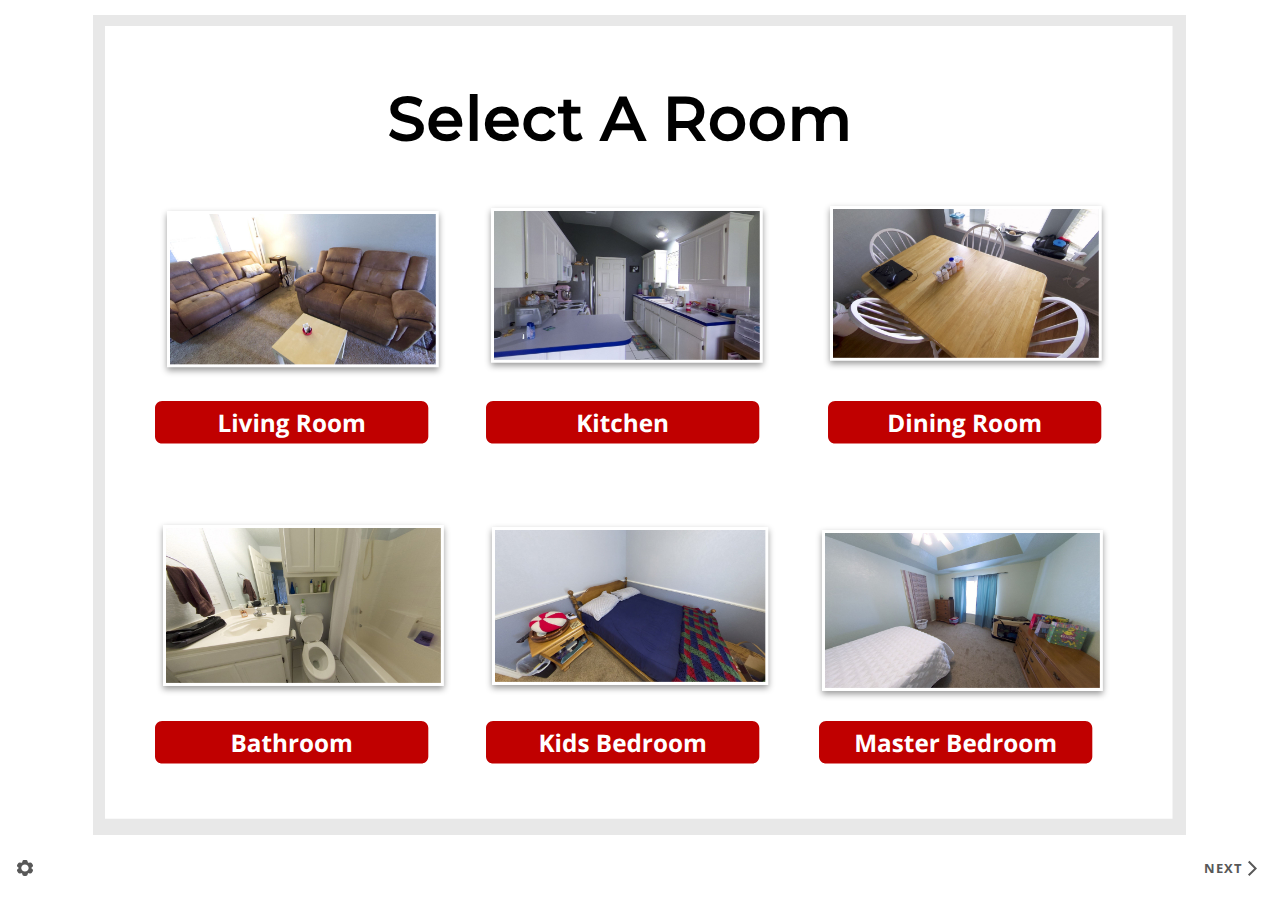
<file: index.html>
﻿<!doctype html>
<html lang="en-US">
<head>
  <meta charset="utf-8">
  <!-- Created using Storyline 360 - http://www.articulate.com  -->
  <!-- version: 3.67.28569.0 -->
  <title>Home Assessment v4</title>
  <meta http-equiv="x-ua-compatible" content="IE=edge"/>
  <meta name="viewport" content="width=device-width,initial-scale=1,user-scalable=no,shrink-to-fit=no,minimal-ui"/>
  <meta name="apple-mobile-web-app-capable" content="yes"/>
  <style>
    html, body { height: 100%; padding: 0; margin: 0 }
    #app { height: 100%; width: 100%; }
  </style>

  <script>
    window.DS = {};
    window.globals = {
      DATA_PATH_BASE: '',
      HAS_FRAME: true,
      HAS_SLIDE: true,

      lmsPresent: false,
      tinCanPresent: false,
      cmi5Present: false,
      aoSupport: false,
      scale: 'noscale',
      captureRc: false,
      browserSize: 'optimal',
      bgColor: '#FFFFFF',
      features: 'AccessibleVideo,FullScreenToggle,IE11Warning,InsertSvgPicture,LayerPresentAsDialog,MultipleQuizTracking,QuestionCorrectVariable,UpdatedThemeEditor',
      themeName: 'unified',
      preloaderColor: '#8C8C8C',
      suppressAnalytics: false,
      productChannel: 'stable',
      publishSource: 'storyline',
      aid: 'aid|115ce2bb-57a9-4a72-ac7b-fd6fd85cc780',
      cid: 'f3a214ff-da99-4f6c-8438-a8d0db9ba910',
      playerVersion: '3.67.28569.0',
      publishTimestamp: '2022-09-13T21:40:34.1175818Z',
      maxIosVideoElements: 10,
      connectionSettings: { },

      
      parseParams: function(qs) {
        if (window.globals.parsedParams != null) {
          return window.globals.parsedParams;
        }
        qs = (qs || window.location.search.substr(1)).split('+').join(' ');
        var params = {},
            tokens,
            re = /[?&]?([^=]+)=([^&]*)/g;

        while (tokens = re.exec(qs)) {
          params[decodeURIComponent(tokens[1]).trim()] =
            decodeURIComponent(tokens[2]).trim();
        }
        window.globals.parsedParams = params;
        return params;
      }

    };
  </script>
  <script>
    var isIe11 = ('ActiveXObject' in window || window.MSBlobBuilder != null)
      && window.msCrypto != null && !window.ActiveXObject;
    if (isIe11 && window.globals.features.indexOf('IE11Warning') != -1) {
      window.globals.unsupportedBrowser = true;
      document.write(atob('[base64]'));
    }
  </script>
  
  <script src='html5/lib/scripts/three.min.js' type=text/javascript></script>
  
</head>
<body style="background: #FFFFFF" class="cs-HTML theme-unified">
  <!-- 360 -->
  <script>!function(e){var i=/iPhone/i,o=/iPod/i,n=/iPad/i,t=/(?=.*\bAndroid\b)(?=.*\bMobile\b)/i,d=/Android/i,s=/(?=.*\bAndroid\b)(?=.*\bSD4930UR\b)/i,b=/(?=.*\bAndroid\b)(?=.*\b(?:KFOT|KFTT|KFJWI|KFJWA|KFSOWI|KFTHWI|KFTHWA|KFAPWI|KFAPWA|KFARWI|KFASWI|KFSAWI|KFSAWA)\b)/i,r=/IEMobile/i,h=/(?=.*\bWindows\b)(?=.*\bARM\b)/i,a=/BlackBerry/i,l=/BB10/i,p=/Opera Mini/i,f=/(CriOS|Chrome)(?=.*\bMobile\b)/i,u=/(?=.*\bFirefox\b)(?=.*\bMobile\b)/i,c=new RegExp("(?:Nexus 7|BNTV250|Kindle Fire|Silk|GT-P1000)","i"),w=function(e,i){return e.test(i)},A=function(e){var A=e||navigator.userAgent,v=A.split("[FBAN");if(void 0!==v[1]&&(A=v[0]),this.apple={phone:w(i,A),ipod:w(o,A),tablet:!w(i,A)&&w(n,A),device:w(i,A)||w(o,A)||w(n,A)},this.amazon={phone:w(s,A),tablet:!w(s,A)&&w(b,A),device:w(s,A)||w(b,A)},this.android={phone:w(s,A)||w(t,A),tablet:!w(s,A)&&!w(t,A)&&(w(b,A)||w(d,A)),device:w(s,A)||w(b,A)||w(t,A)||w(d,A)},this.windows={phone:w(r,A),tablet:w(h,A),device:w(r,A)||w(h,A)},this.other={blackberry:w(a,A),blackberry10:w(l,A),opera:w(p,A),firefox:w(u,A),chrome:w(f,A),device:w(a,A)||w(l,A)||w(p,A)||w(u,A)||w(f,A)},this.seven_inch=w(c,A),this.any=this.apple.device||this.android.device||this.windows.device||this.other.device||this.seven_inch,this.phone=this.apple.phone||this.android.phone||this.windows.phone,this.tablet=this.apple.tablet||this.android.tablet||this.windows.tablet,"undefined"==typeof window)return this},v=function(){var e=new A;return e.Class=A,e};"undefined"!=typeof module&&module.exports&&"undefined"==typeof window?module.exports=A:"undefined"!=typeof module&&module.exports&&"undefined"!=typeof window?module.exports=v():"function"==typeof define&&define.amd?define("isMobile",[],e.isMobile=v()):e.isMobile=v()}(this);
    window.isMobile.apple.tablet = window.isMobile.apple.tablet ||
      (navigator.platform === 'MacIntel' && navigator.maxTouchPoints > 1);
    window.isMobile.apple.device = window.isMobile.apple.device || window.isMobile.apple.tablet;
    window.isMobile.tablet = window.isMobile.tablet || window.isMobile.apple.tablet;
    window.isMobile.any = window.isMobile.any || window.isMobile.apple.tablet;
  </script>

  <div id="focus-sink" tabindex="-1"></div>

  <div id="preso"></div>
  <script>
    (function() {

      var classTypes = [ 'desktop', 'mobile', 'phone', 'tablet' ];

      var addDeviceClasses = function(prefix, testObj) {
        var curr, i;
        for (i = 0; i < classTypes.length; i++) {
          curr = classTypes[i];
          if (testObj[curr]) {
            document.body.classList.add(prefix + curr);
          }
        }
      };

      var params = window.globals.parseParams(),
          isDevicePreview = params.devicepreview === '1',
          isPhoneOverride = params.deviceType === 'phone' || (isDevicePreview && params.phone == '1'),
          isTabletOverride = (params.deviceType === 'tablet' || isDevicePreview) && !isPhoneOverride,
          isMobileOverride = isPhoneOverride || isTabletOverride;

      var deviceView = {
        desktop: !window.isMobile.any && !isMobileOverride,
        mobile: window.isMobile.any || isMobileOverride,
        phone: isPhoneOverride || (window.isMobile.phone && !isTabletOverride),
        tablet: isTabletOverride || window.isMobile.tablet
      };

      window.globals.deviceView = deviceView;
      window.isMobile.desktop = !window.isMobile.any;
      window.isMobile.mobile = window.isMobile.any;

      addDeviceClasses('view-', deviceView);

    })();
  </script>
  
  <script src='story_content/user.js' type=text/javascript></script>
  <div class="slide-loader"></div>

  <script>
    var doc = document, loader = doc.body.querySelector('.slide-loader'); [ 1, 2, 3 ].forEach(function(n) { var d = doc.createElement('div'); d.style.backgroundColor = window.globals.preloaderColor; d.classList.add('mobile-loader-dot'); d.classList.add('dot' + n); loader.appendChild(d); });
  </script>

  <div class="mobile-load-title-overlay" style="display: none">
    <div class="mobile-load-title">Home Assessment v4</div>
  </div>

  <div class="mobile-chrome-warning"></div>

  
<style>
  .warn-connection-dialog {
    display: none;
    background: transparent;
    pointer-events: none;
    position: fixed;
    left: 0;
    top: 0;
    width: 100%;
    height: 100%;
    z-index: 999;
  }

  .warn-connection-content {
    border-radius: 4px;
    background: white;
    border: 1px solid #E7E7E7;
    color: #333333;
    box-shadow: 0 2px 4px rgba(0, 0, 0, 0.25);
    transition: all 150ms ease-out;
    position: absolute;
    white-space: nowrap;
  }

  .view-phone.is-landscape .warn-connection-content {
    left: 23px;
    bottom: 23px;
  }

  .view-tablet.is-landscape .warn-connection-content {
    left: 50%;
    top: 20px;
    transform: translateX(-50%);
  }

  .is-portrait .warn-connection-content {
    transform: translate(-50%, calc(-100% - 15px));
  }

  .warn-connection-content p {
    display: inline-block;
    margin: 0 8px 0 0;
    line-height: 33px;
    font-size: 11px;
  }

  .warn-connection-content svg {
    position: relative;
    vertical-align: middle;
    margin: 0 2px 2px 8px;
  }

  .view-desktop .warn-connection-content {
    left: 1.5em;
    bottom: 1.5em;
  }

  .view-desktop .warn-connection-content p {
    font-size: 1.1em;
  }

  .is-offline .warn-connection-dialog {
    display: block;
  }

  .is-offline .cs-panel * {
    pointer-events: none !important;
  }

  .is-offline .cs-panel {
    pointer-events: all !important;
  }

  .is-offline #nav-controls * {
    pointer-events: none !important;
  }

  .is-offline #nav-controls {
    pointer-events: all !important;
  }
</style>

<div class="warn-connection-dialog">
  <div class="warn-connection-content">
    <svg width="17" height="15" viewBox="0 0 17 15" xmlns="http://www.w3.org/2000/svg">
      <path fill="#8F0000" stroke="white" d="M16.07,12.98 L15.88,12.23 L9.51,1.21 C8.97,0.26,7.6,0.26,7.06,1.21 L0.69,12.23 C0.15,13.16,0.81,14.36,1.91,14.36 H14.65 C15.47,14.36,16.05,13.7,16.07,12.98 Z"/>
      <path fill="white" stroke="white" d="M8.58,5.5 C8.35,5.28,8.5,5.35,8.21,5.32 C8.09,5.35,7.97,5.49,7.96,5.67 C7.97,5.79,7.98,5.92,7.98,6.04 L7.98,6.04 C7.99,6.17,8,6.31,8.01,6.43 L8.01,6.44 C8.03,6.92,8.06,7.41,8.09,7.9 L8.09,7.9 C8.12,8.39,8.14,8.88,8.17,9.37 C8.17,9.39,8.18,9.42,8.2,9.44 C8.23,9.46,8.25,9.47,8.28,9.47 C8.31,9.47,8.34,9.46,8.35,9.44 C8.37,9.43,8.38,9.4,8.39,9.35 L8.39,9.34 C8.39,9.24,8.4,9.15,8.4,9.05 L8.4,9.05 C8.41,8.96,8.41,8.86,8.42,8.75 C8.43,8.44,8.45,8.12,8.47,7.81 L8.47,7.81 C8.49,7.49,8.51,7.18,8.53,6.87 C8.55,6.46,8.56,6.05,8.59,5.64 L8.6,5.62 C8.6,5.57,8.59,5.53,8.58,5.5 L8.21,5.32 Z"/>
      <circle fill="white" stroke="white" cx="8.3" cy="11.35" r="0.3"/>
    </svg>
    <p>You are offline. Trying to reconnect...</p>
  </div>
</div>

<script>
  (function() {
    window.DS.connection = {
      warningShown: false,
      assets: {},
      loadingAssetGroup: false,
      retryDelay: 500
    };

    // @TODO this is POC code and can be cleaned up a bit more if we move forward
    // with the feature



    // The `window.globals.features` variable must be set in `webpack.dev.config` when testing locally - it is not enough
    // to have it in the data - but it must be set there as well.
    var useConnectionMessages = window.AbortController != null &&
      window.location.protocol != 'file:' &&
      window.globals.features.indexOf('ConnectionMessages') != -1;

    window.DS.connection.useConnectionMessages = useConnectionMessages

    var assetCount = 0;
    var checkLoadedId;
    var connectionSettings = window.globals.connectionSettings;

    if (useConnectionMessages && connectionSettings != null) {
      var contentEl = document.querySelector('.warn-connection-content');
      var messageEl = contentEl.querySelector('p')

      if (connectionSettings.useDarkTheme) {
        contentEl.style.borderColor = '#BABBBA';
        contentEl.style.backgroundColor = '#282828';
        contentEl.style.color = '#FFFFFF';
      }

      if (connectionSettings.message != null) {
        messageEl.textContent = window.decodeURIComponent(connectionSettings.message);
      }
    }

    function checkAssetsReady() {
      for (var i in DS.connection.assets) {
        if (!DS.connection.assets[i].success) {
          return false;
        }
      }
      return true;
    }

    function stopAssetGroup() {
      if (!useConnectionMessages) { return; }

      assetCount = 0;

      DS.connection.oldAssetGroup = DS.connection.assets;
      DS.connection.assets = {};
      DS.connection.loadingAssetGroup = false;
      clearInterval(checkLoadedId);
    }

    function startAssetGroup() {
      if (!useConnectionMessages) { return; }
      var ticks = 0;
      clearInterval(checkLoadedId);
      checkLoadedId = setInterval(function() {
        var loaded = 0;
        if (assetCount === 0 && loaded === 0) {
          clearInterval(checkLoadedId);
          return;
        }

        for (var i in DS.connection.assets) {
          if (DS.connection.assets[i].success) {
            loaded++;
          }
        }

        if (assetCount === loaded && checkAssetsReady()) {
          for (var i in DS.connection.assets) {
            if (DS.connection.assets[i].action) {
              DS.connection.assets[i].action();
            }
          }
          hideWarning();
          stopAssetGroup();
        }
      }, 100)
    }

    function requiredAsset(url, action, retry, type) {
      if (!useConnectionMessages) { return; }
      if (DS.connection.assets[url]) { return; }

      DS.connection.assets[url] = {
        success: false, action: action, retry: retry, type: type
      };
      assetCount = Object.keys(DS.connection.assets).length;
      if (!DS.connection.loadingAssetGroup) {
        startAssetGroup();
      }
      DS.connection.loadingAssetGroup = true;
    }

    function assetLoaded(url) {
      if (!useConnectionMessages) { return; }
      if (DS.connection.assets[url]) {
        DS.connection.assets[url].success = true;
      }
    }

    function assetFailed(url) {
      if (!useConnectionMessages) { return; }
      if (!DS.connection.assets[url]) {
        if (/\.js$/.test(url)) {
          setTimeout(function() {
            if (DS.connection.lastSlideLoaded != null) {
              DS.connection.lastSlideLoaded();
            }
          }, DS.connection.retryDelay);
        }
        return;
      }
      if (!DS.connection.warningShown) { showWarning(); }
      if (DS.connection.assets[url].retry) {
        setTimeout(function() {
          if (!DS.connection.assets[url].success) {
            DS.connection.assets[url].retry()
          }
        }, DS.connection.retryDelay);
      }
    }

    function hideWarning() {
      document.body.classList.remove('is-offline');
      DS.connection.warningShown = false;
    }
    DS.connection.hideWarning = hideWarning

    function showWarning(btn) {
      document.body.classList.add('is-offline')
      DS.connection.warningShown = true;
      updateWarningPosition();
    }

    function updateWarningPosition() {
      if (!DS.connection.warningShown) {
        return;
      }

      var isPortrait = document.body.classList.contains('is-portrait');
      var warningEl = document.querySelector('.warn-connection-content');

      if (isPortrait) {
        var slide = document.querySelector('.primary-slide');
        var slideRect = slide.getBoundingClientRect();

        warningEl.style.top = `${slideRect.top}px`
        warningEl.style.left = `${slideRect.left + slideRect.width / 2}px`
      } else {
        warningEl.style.top = null;
        warningEl.style.left = null;
      }

      window.requestAnimationFrame(updateWarningPosition);
    }

    // these will all be noops if the feature flag isn't set in
    // the data and `window.globals.features`
    DS.connection.requiredAsset = requiredAsset;
    DS.connection.assetLoaded = assetLoaded;
    DS.connection.assetFailed = assetFailed;
    DS.connection.stopAssetGroup = stopAssetGroup;
    DS.connection.startAssetGroup = startAssetGroup;
  })();
</script>


  <script>
    
    if (window.autoSpider && window.vInterfaceObject) {
      document.querySelector('.mobile-load-title-overlay').style.display = 'none';
    }
  </script>

  

  <link rel="stylesheet" href="html5/data/css/output.min.css" data-noprefix/>
</body>
<script src="html5/lib/scripts/bootstrapper.min.js"></script>
</html>
</file>
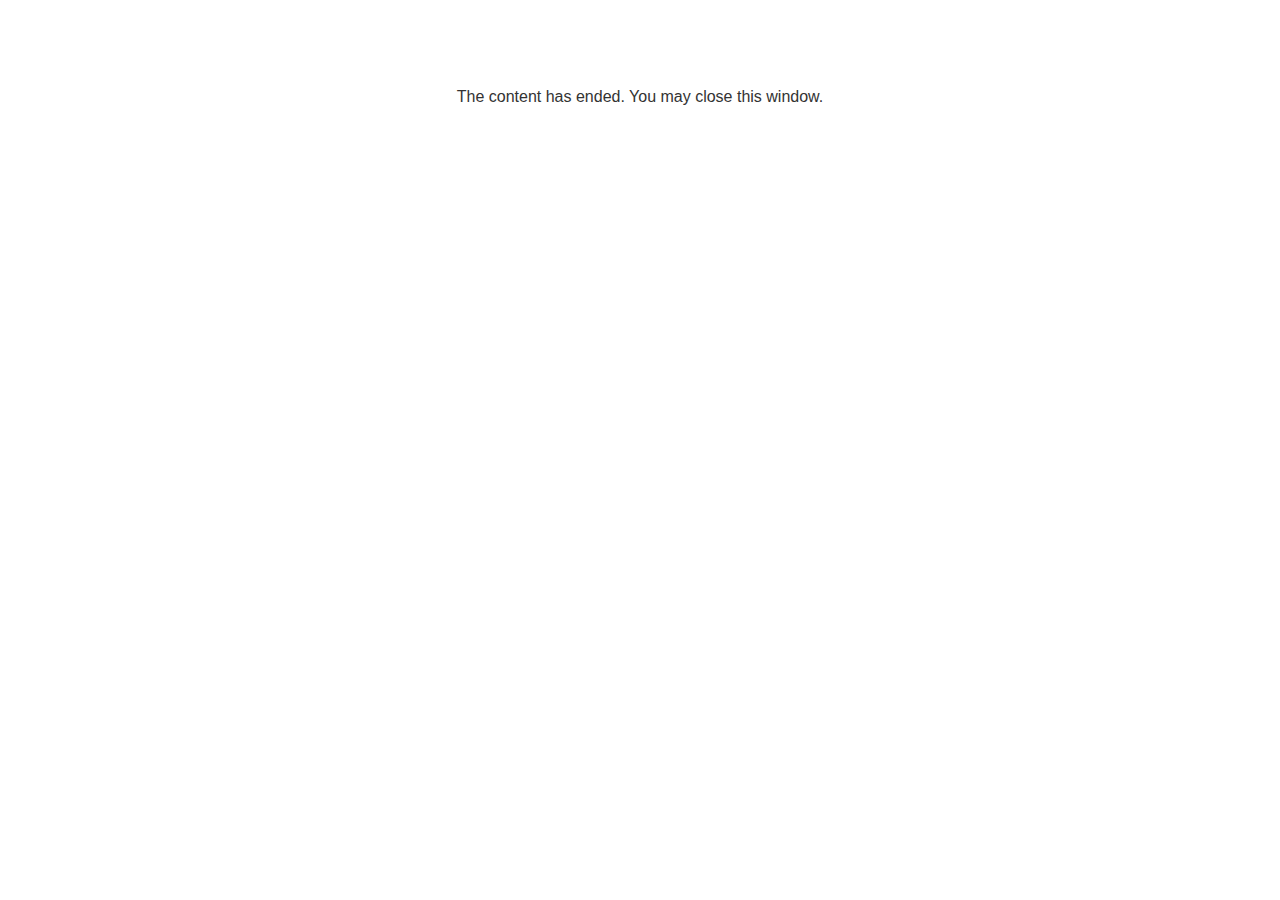
<file: lms/goodbye.html>
<!doctype html>
<html>
<body style="background-color: #ffffff;">

<p role="alert" style="color: #333333;font-family: Open Sans, articulate, tahoma, arial;font-size: medium;text-align: center;">
<br><br><br><br>
The content has ended. You may close this window.
</p>

</body>
</html>
</file>
